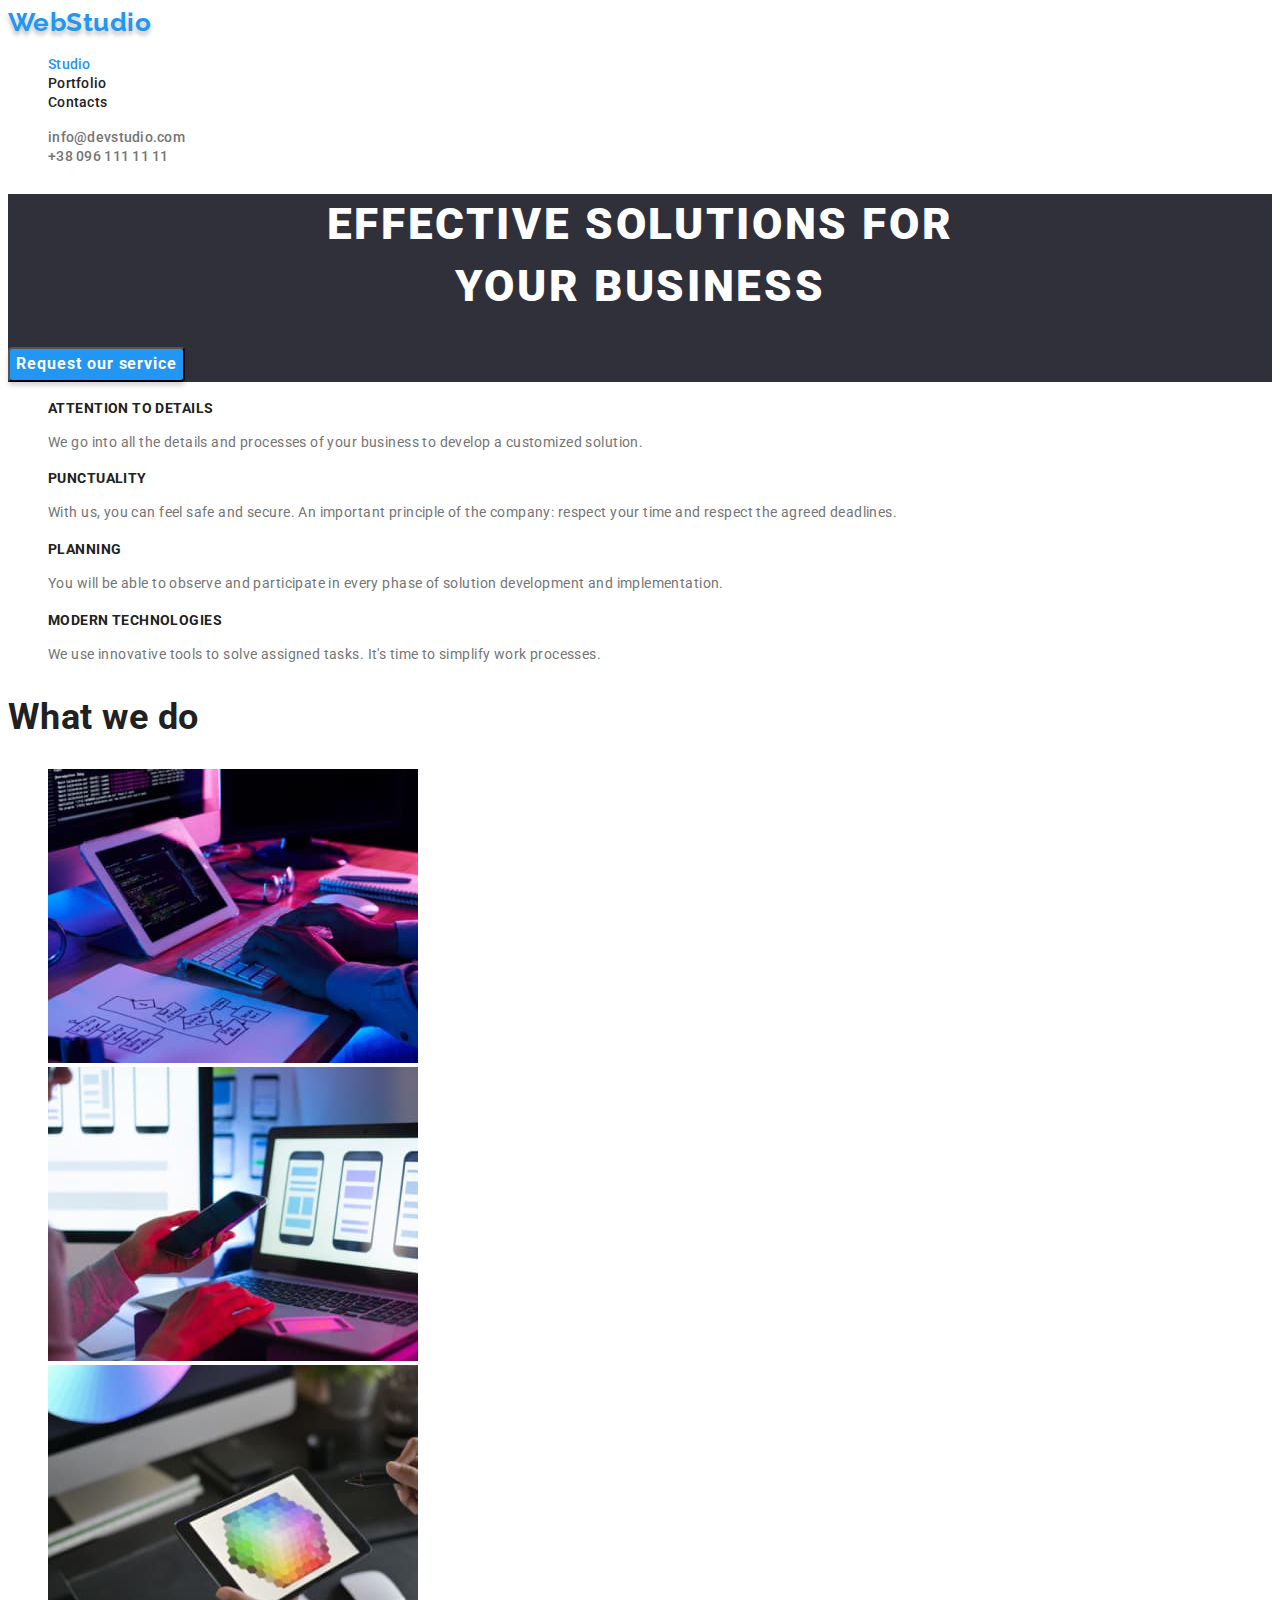
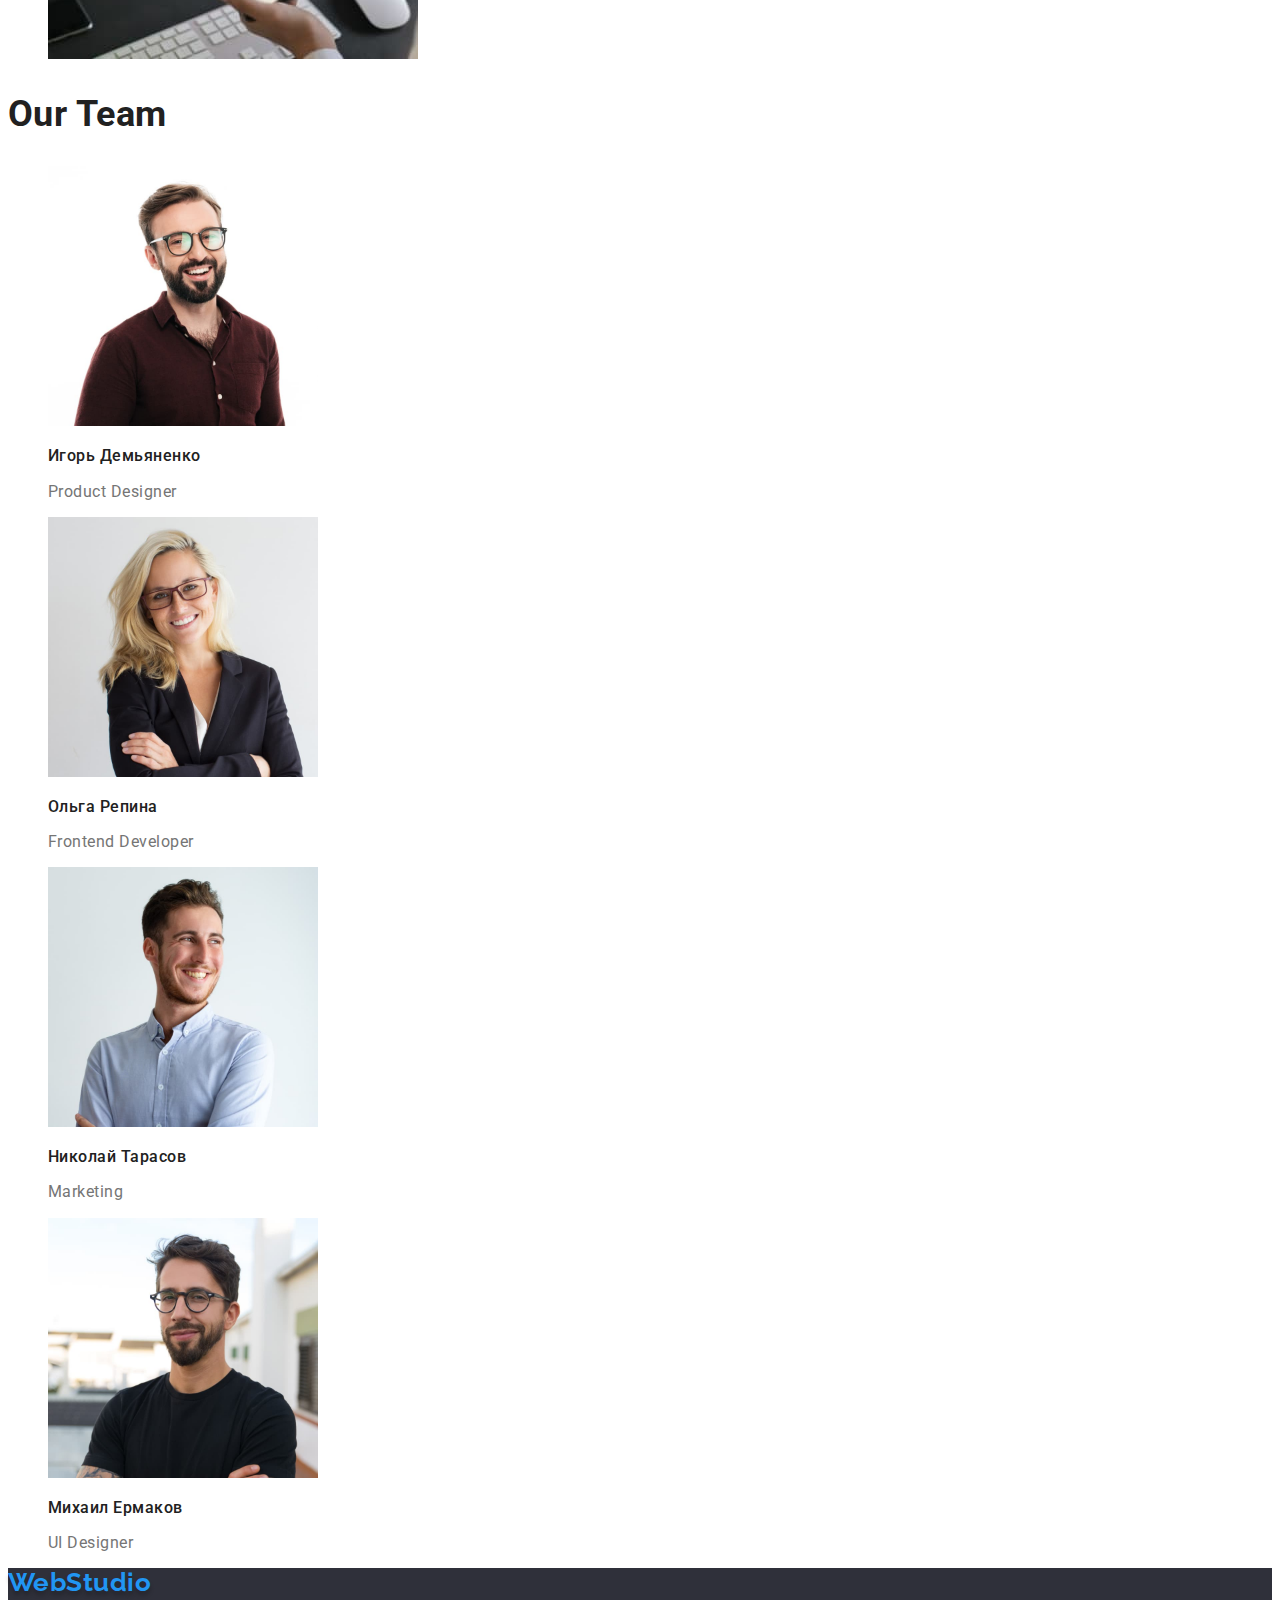
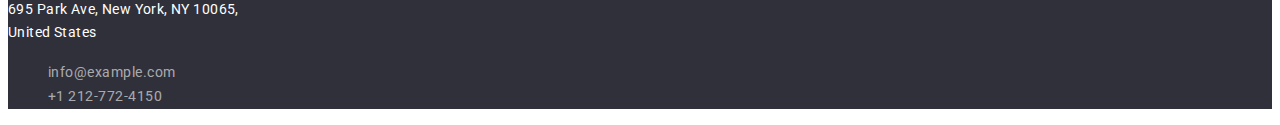
<file: index.html>
<!DOCTYPE html>
<html lang="en">
  <head>
    <meta charset="UTF-8" />
    <meta http-equiv="X-UA-Compatible" content="IE=edge" />
    <meta name="viewport" content="width=device-width, initial-scale=1.0" />
    <title>Web studio</title>
    <link rel="preconnect" href="https://fonts.googleapis.com"> 
    <link rel="preconnect" href="https://fonts.gstatic.com" crossorigin> 
    <link href="https://fonts.googleapis.com/css2?family=Raleway:wght@700&family=Roboto:wght@400;500;700;900&display=swap" rel="stylesheet">
    <link rel="stylesheet" href="./css/styles.css">
    
  </head>
  <body>
    <header>
        <nav>
            <a href="" class="logo link">
                WebStudio
            </a>
            <ul class="nav-list list">
              <li><a href="./index.html" class="nav-item link current">Studio</a></li>
              <li><a href="./portfolio.html" class="nav-item link">Portfolio</a></li>
              <li><a href="" class="nav-item link">Contacts</a></li>
            </ul>
        </nav>
        <ul class="nav-list-on list">
            <li><a href="mailto:info@devstudio.com" class="nav-on-item link">info@devstudio.com</a></li>
            <li><a href="tel:+380961111111" class="nav-on-item link">+38 096 111 11 11</a></li>
        </ul>
    </header>
        <main>
            <section class="main">
                <h1 class="main-title">EFFECTIVE SOLUTIONS FOR <br />YOUR BUSINESS</h1>
                <button type="button" class="about-btn">Request our service</button>
            </section>
            <section class="features">
                <h2 class="visually-hidden">OUR ADVANTAGES</h2>
            <ul class="features-list">
                <li class="features-item">
                <h3 class="title">ATTENTION TO DETAILS</h3>
                <p class="features-text">
                    We go into all the details and processes of your business to develop a customized solution.
                </p>
            </li>
                <li>
                <h3 class="title">PUNCTUALITY</h3>
                <p class="features-text">
                    With us, you can feel safe and secure. An important principle of the company: respect your time and respect the agreed deadlines.
                </p>
            </li>
                <li>
                <h3 class="title">PLANNING</h3>
                <p class="features-text">
                    You will be able to observe and participate in every phase of solution development and implementation.
                </p>
            </li>
                <li>
                <h3 class="title">MODERN TECHNOLOGIES</h3>
                <p class="features-text">
                    We use innovative tools to solve assigned tasks. It's time to simplify work processes.
                </p>
            </li>
            </ul>
            </section>
            <section class="hero">
                <h2 class="hero-title">What we do</h2>
                <ul class="hero-list list">
                    <li>
                        <img 
                        src="./images/image-1.jpg" 
                        alt="devices" 
                        width="370" 
                        height="294">
                    </li>
                    <li>
                        <img 
                        src="./images/image-2.jpg" 
                        alt="devices" 
                        width="370" 
                        height="294">
                    </li>
                    <li>
                        <img 
                        src="./images/image-3.jpg" 
                        alt="devices" 
                        width="370" 
                        height="294">
                    </li>
                </ul>
            </section>
            <section class="profile">
                <h2 class="profile-title">Our Team</h2>
                <ul class="profile-list list">
                    <li>
                        <img 
                        src="./images/img-1.jpg" 
                        alt="man" 
                        width="270" 
                        height="260">
                        <h3 class="profile-name">Игорь Демьяненко</h3>
                        <p lang="ru" class="profile-text">Product Designer</p>
                    </li>
                    <li>
                        <img 
                        src="./images/img-2.jpg" 
                        alt="woman" 
                        width="270" 
                        height="260">
                        <h3 class="profile-name">Ольга Репина</h3>
                        <p lang="ru" class="profile-text">Frontend Developer</p>
                    </li>
                    <li>
                        <img 
                        src="./images/img-3.jpg" 
                        alt="man" 
                        width="270" 
                        height="260">
                        <h3 class="profile-name">Николай Тарасов</h3>
                        <p lang="ru" class="profile-text">Marketing</p>
                    </li>
                    <li>
                        <img 
                        src="./images/img-4.jpg" 
                        alt="man" 
                        width="270" 
                        height="260">
                        <h3 class="profile-name">Михаил Ермаков</h3>
                        <p lang="ru" class="profile-text">UI Designer</p>
                    </li>
                </ul>
            </section>
        </main>
        <footer class="footer">
                <a href="" class="logo link">
                    WebStudio
                </a>
                <address class="address">
                <a href="https://goo.gl/maps/gc9R7fRcaBqoNncDA" target="_blank" rel="noopener noreferrer" class="address-link link">695 Park Ave, New York, NY 10065,<br /> United States</a>
                <ul class="address-list list">
                    <li><a href="mailto:info@example.com" class="footer-link link">info@example.com</a></li>
                    <li><a href="tel:+12127724150" class="footer-link link">+1 212-772-4150</a></li>
                </ul>
                </address> 
        </footer>
  </body>
</html>
</file>
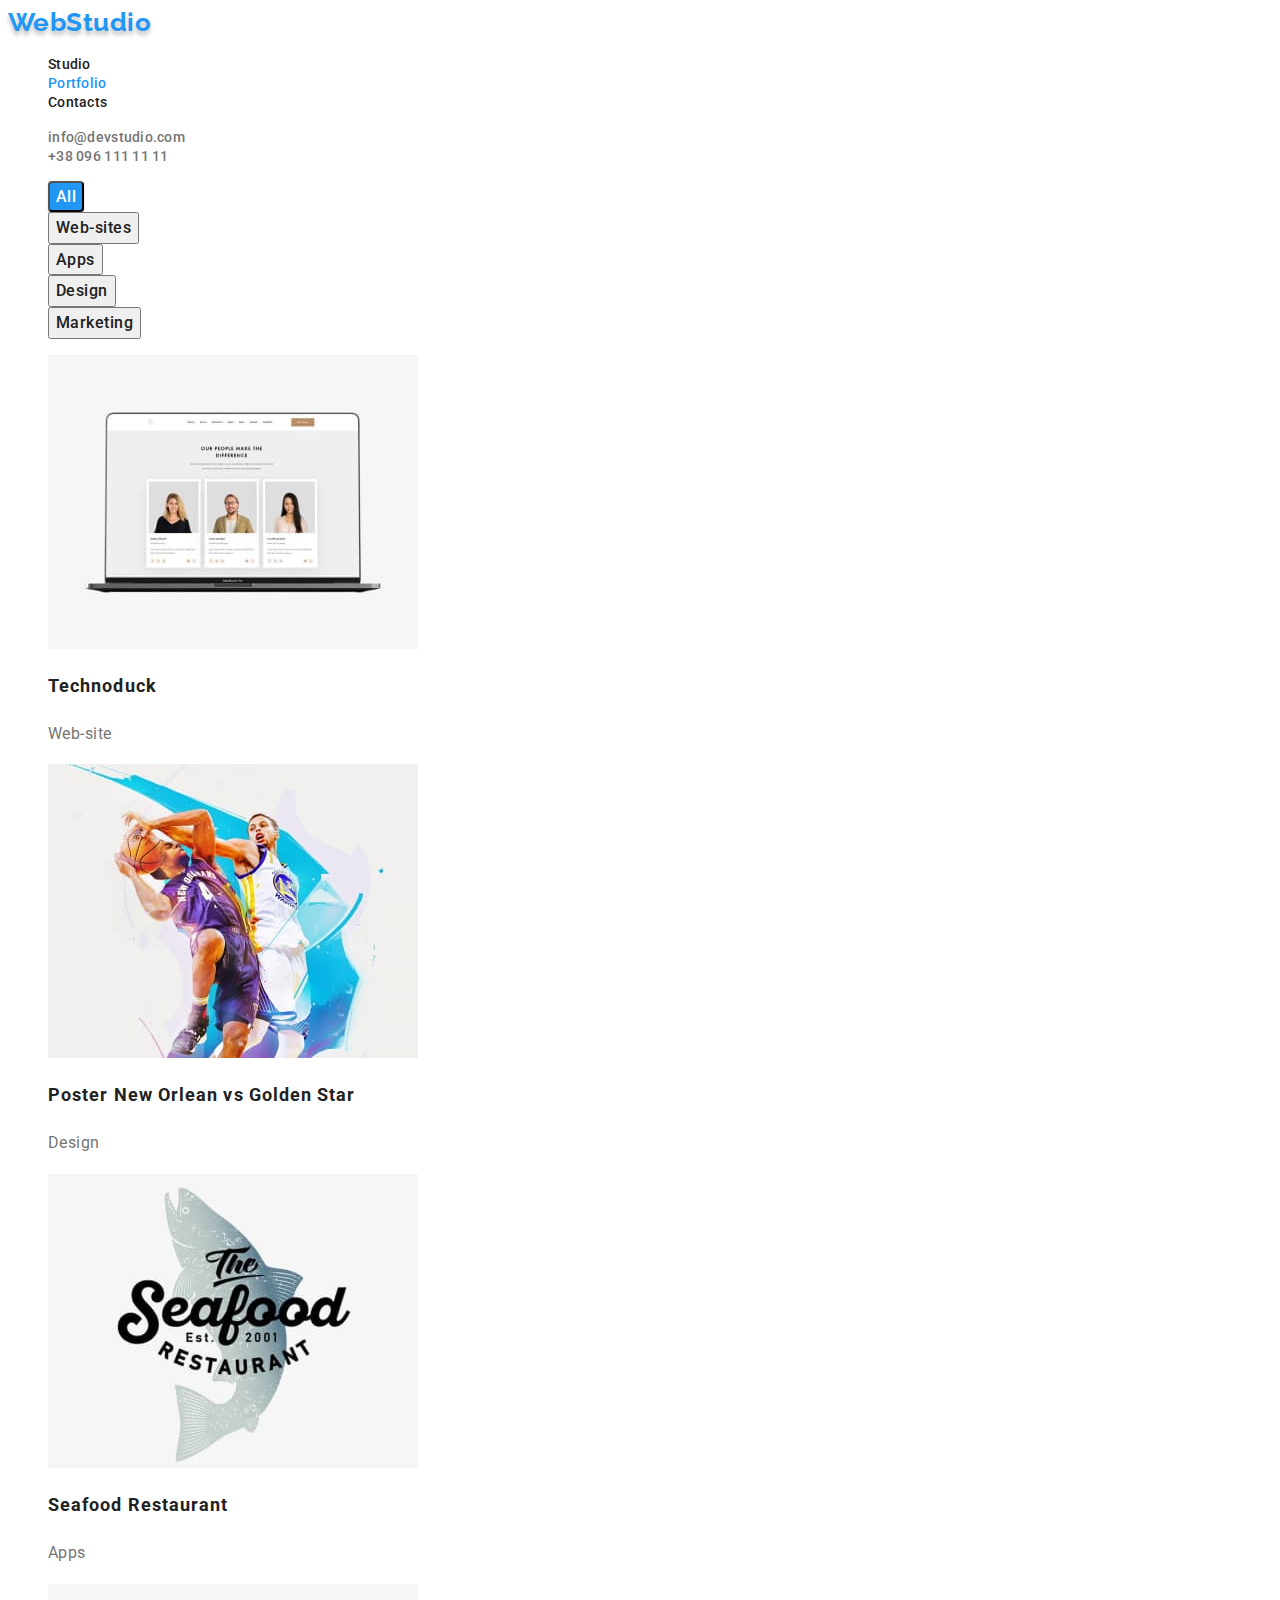
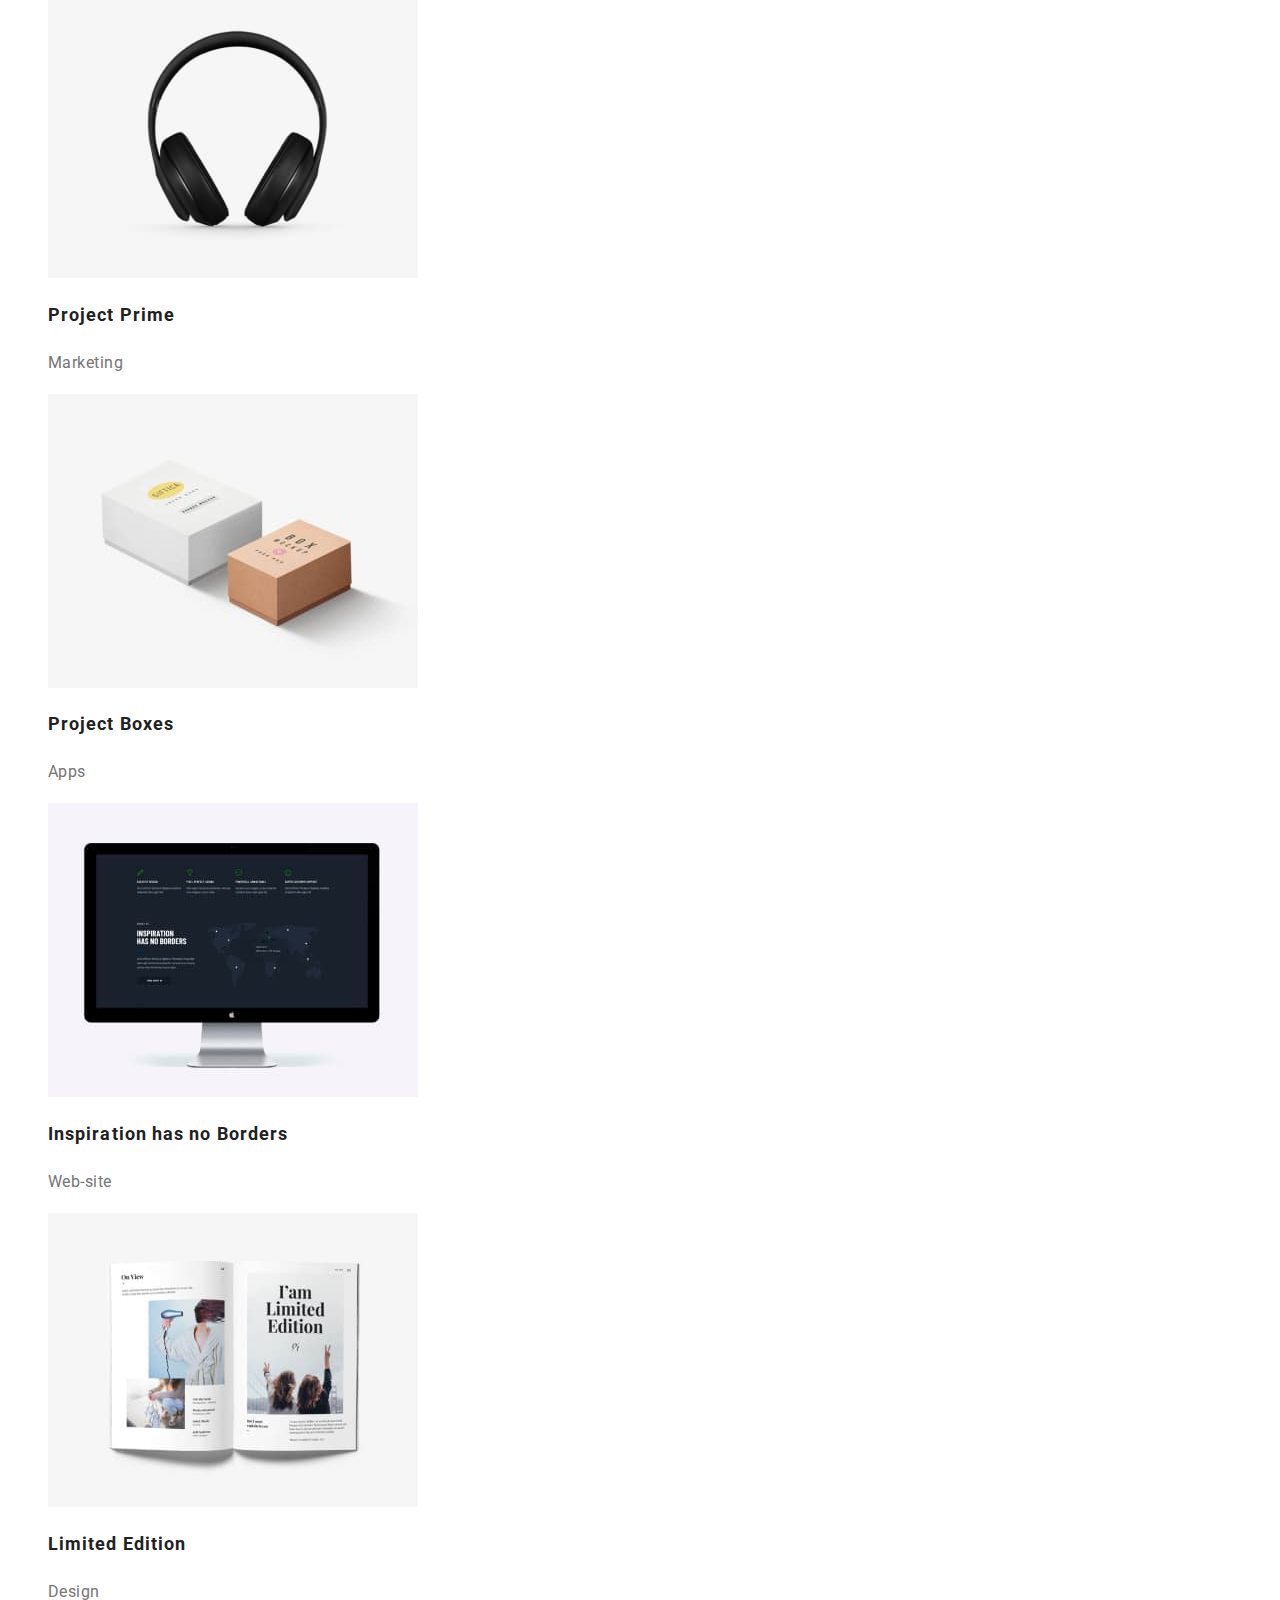
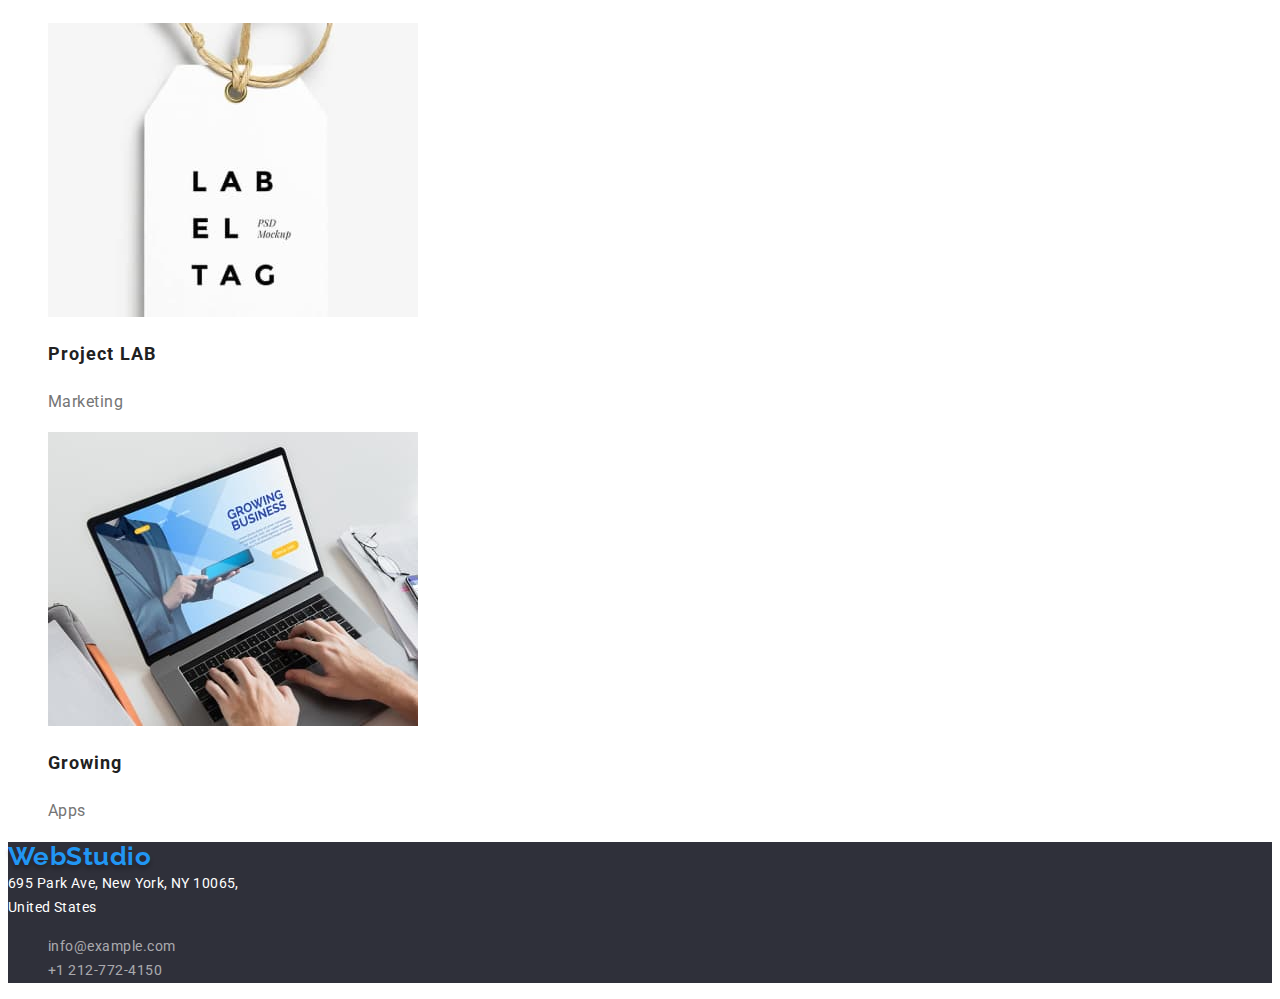
<file: portfolio.html>
<!DOCTYPE html>
<html lang="en">
  <head>
    <meta charset="UTF-8" />
    <meta http-equiv="X-UA-Compatible" content="IE=edge" />
    <meta name="viewport" content="width=device-width, initial-scale=1.0" />
    <title>Portfolio</title>
    <link rel="preconnect" href="https://fonts.googleapis.com"> 
    <link rel="preconnect" href="https://fonts.gstatic.com" crossorigin> 
    <link href="https://fonts.googleapis.com/css2?family=Raleway:wght@700&family=Roboto:wght@400;500;700;900&display=swap" rel="stylesheet">
    <link rel="stylesheet" href="./css/styles.css"> 
  </head>
  <body>
    <header>
        <nav>
            <a href="" class="logo link">
                WebStudio
            </a>
            <ul class="nav-list list">
              <li><a href="./index.html" class="nav-item link">Studio</a></li>
              <li><a href="./portfolio.html" class="nav-item link current">Portfolio</a></li>
              <li><a href="" class="nav-item link">Contacts</a></li>
            </ul>
        </nav>
        <ul class="nav-list-on list">
            <li><a href="mailto:info@devstudio.com" class="nav-on-item link">info@devstudio.com</a></li>
            <li><a href="tel:+380961111111" class="nav-on-item link">+38 096 111 11 11</a></li>
        </ul>
    </header>
        <main>
            <section class="portfolio">
                <h1 class="visually-hidden">Details of site</h1>
                <ul class="portfolio-list list">
                    <li><button type="button" class="portfolio-btn current">All</button></li>
                    <li><button type="button" class="portfolio-butn">Web-sites</button></li>
                    <li><button type="button" class="portfolio-butn">Apps</button></li>
                    <li><button type="button" class="portfolio-butn">Design</button></li>
                    <li><button type="button" class="portfolio-butn">Marketing</button></li>
                </ul>
            <ul class="image-list list">
                <li>
                    <img 
                    src="./images2/img-5.jpg" 
                    alt="laptop" 
                    width="370" 
                    height="294">
                    <h2 class="image-name">Technoduck</h2>
                    <p class="image-text">Web-site</p>
                </li>
                <li>
                    <img 
                    src="./images2/img-6.jpg" 
                    alt="two basketball players" 
                    width="370" 
                    height="294">
                    <h2 class="image-name">Poster New Orlean vs Golden Star</h2>
                    <p class="image-text">Design</p>
                </li>
                <li>
                    <img 
                    src="./images2/img-7.jpg" 
                    alt="fish and logo" 
                    width="370" 
                    height="294">
                    <h2 class="image-name">Seafood Restaurant</h2>
                    <p class="image-text">Apps</p>
                </li>
                <li>
                    <img 
                    src="./images2/img-8.jpg" 
                    alt="earphones" 
                    width="370" 
                    height="294">
                    <h2 class="image-name">Project Prime</h2>
                    <p class="image-text">Marketing</p>
                </li>
                <li>
                    <img 
                    src="./images2/img-9.jpg" 
                    alt="two boxes" 
                    width="370" 
                    height="294">
                    <h2 class="image-name">Project Boxes</h2>
                    <p class="image-text">Apps</p>
                </li>
                <li>
                    <img 
                    src="./images2/img-10.jpg" 
                    alt="computer monitor" 
                    width="370" 
                    height="294">
                    <h2 class="image-name">Inspiration has no Borders</h2>
                    <p class="image-text">Web-site</p>
                </li>
                <li>
                    <img 
                    src="./images2/img-11.jpg" 
                    alt="book" 
                    width="370" 
                    height="294">
                    <h2 class="image-name">Limited Edition</h2>
                    <p class="image-text">Design</p>
                </li>
                <li>
                    <img 
                    src="./images2/img-12.jpg" 
                    alt="tag" 
                    width="370" 
                    height="294">
                    <h2 class="image-name">Project LAB</h2>
                    <p class="image-text">Marketing</p>
                </li>
                <li>
                    <img 
                    src="./images2/img-13.jpg" 
                    alt="laptop" 
                    width="370" 
                    height="294">
                    <h2 class="image-name">Growing</h2>
                    <p class="image-text">Apps</p>
                </li>
            </ul>
        </section>
    </main>
        <footer class="footer">
                <a href="" class="logo link">
                    WebStudio
                </a>
                <address class="address">
                <a href="https://goo.gl/maps/gc9R7fRcaBqoNncDA" target="_blank" rel="noopener noreferrer" class="address-link link">695 Park Ave, New York, NY 10065,<br /> United States</a>
                <ul class="address-list list">
                    <li><a href="mailto:info@example.com" class="footer-link link">info@example.com</a></li>
                    <li><a href="tel:+12127724150" class="footer-link link">+1 212-772-4150</a></li>
                </ul>
                </address> 
        </footer>
  </body>
</html>
</file>
<file: css/styles.css>
:root {
    --main-color-text: #212121;
    --second-color-text: #757575;
    --main-nav-color:#2196F3;
    --white-color-text:#FFFFFF;
    --blue-color:#2196F3;
    --second-background-color:#2F303A;
}

body {
    background-color: E5E5E5;
    color: #fff;
    font-family: 'Roboto', sans-serif;
    letter-spacing: 0.03em;
}
.list{
    list-style: none;
}

.link {
    text-decoration: none ;
}
/* Колір фону у навігації #ECECEC*/
/* колір фону  у шапці #2F303A*/
/*   Основна частина фону 1 #E5E5E5 */
/*  Основна частина фону 2 #F5F4FA */
/*  Основний колір таксту  #212121 */
/* Другий за важливістю колір #757575 */
/* Колір на логотипі, пошті, при наведенні(акцент) #2196F3  */
/* Білий колір на назвах #FFFFFF*/
/* Білий колір на емейлі  та телефоні в футері rgba(255, 255, 255, 0.6); */
/* Колір кнопки #2196F3 */
/* Колір у футері #F5F4FA */
.logo {
    color: var(--blue-color);
    font-family: 'Raleway', sans-serif;
    font-weight: 700;
    font-size: 26px;
    line-height: 1.14;
    text-shadow: 0px 4px 4px rgba(0, 0, 0, 0.25);
}
/* Navigation */
.nav-item{
    font-weight: 500;
    font-size: 14px;
    line-height: 1.14;
    letter-spacing: 0.02em;
    color: var(--main-color-text)
}
.nav-list .link.current {
    color: var(--main-nav-color)
}

.nav-list-on .link.current {
    color: var(--main-nav-color)
}
.nav-item:hover, .nav-item:focus {
    color: var(--main-nav-color);
}
.nav-on-item{
    font-weight: 500;
    font-size: 14px;
    line-height: 1.14;
    letter-spacing: 0.02em;
    color: var(--second-color-text);
}
.nav-on-item:hover, .nav-on-item:focus { 
    color: var(--main-nav-color);
    
}

/* Main part*/
.main {
    background: var(--second-background-color);
}

.main-title {
    font-weight: 900;
    font-size: 44px;
    line-height: 1.4;
    text-align: center;
    letter-spacing: 0.06em;
    text-transform: uppercase;
    color: var(--white-color-text);
}
.about-btn {
    color: var(--white-color-text);
    background-color: var(--main-nav-color);
    font-family: inherit;
    font-weight: 700;
    font-size: 16px;
    line-height: 1.8;
    letter-spacing: 0.06em;
    cursor: pointer;
    box-shadow: 0px 4px 4px rgba(0, 0, 0, 0.15);
    border-radius: 4px;
}
.about-btn:hover, .about-btn:focus {
    background-color: #188CE8;
}
/* Features */
.visually-hidden {
    position: absolute;
    width: 1px;
    height: 1px;
    margin: -1px;
    border: 0;
    padding: 0;
    white-space: nowrap;
    clip-path: inset(100%);
    clip: rect(0 0 0 0);
    overflow: hidden;
}
.title {
    font-weight: 700;
    font-size: 14px;
    line-height: 1.14;
    letter-spacing: 0.03em;
    text-transform: uppercase;
    color: var(--main-color-text);
}
.features-text {
    font-size: 14px;
    line-height: 1.7;
    letter-spacing: 0.03em;
    color: var(--second-color-text);
}
/* Hero */
.hero-title, .profile-title {
    font-weight: 700;
    font-size: 36px;
    line-height: 1.2;
    color: var(--main-color-text);
}
/* Profile */
.profile-name {
    font-weight: 500;
    font-size: 16px;
    line-height: 1.2;
    color: var(--main-color-text);
}

.profile-text {
    font-size: 16px;
    line-height: 1.2;
    color: var(--second-color-text);
}

/* Footer */
.footer {
    background: var(--second-background-color);
}
.address {
    font-style: normal;
}
.address-link{
    font-size: 14px;
    line-height: 1.7;
    letter-spacing: 0.03em;
    color: var(--white-color-text);
}

.footer-link {
    font-size: 14px;
    line-height: 1.7;
    color: rgba(255, 255, 255, 0.6);
}

/* Portfolio */
.portfolio-btn, .portfolio-butn {
    cursor: pointer;
}
.portfolio-btn {
    font-family: inherit;
    font-weight: 500;
    font-size: 16px;
    line-height: 1.6;
    text-align: center;
    letter-spacing: 0.03em;
    color: var(--white-color-text);
    background: var(--blue-color);
    box-shadow: 0px 3px 1px rgba(0, 0, 0, 0.1), 0px 1px 2px rgba(0, 0, 0, 0.08), 0px 2px 2px rgba(0, 0, 0, 0.12);
    border-radius: 4px;
}
.portfolio-list .link.current {
    color: var(--main-nav-color);
}
.portfolio-butn {
    font-family: inherit;
    font-weight: 500;
    font-size: 16px;
    line-height: 1.6;
    text-align: center;
    letter-spacing: 0.03em;
    color: var(--main-color-text);
}
   .portfolio-butn:hover, .portfolio-butn:focus { 
        color: var(--white-color-text);
        background-color: var(--main-nav-color);
    }

.image-name {
    font-weight: 700;
    font-size: 18px;
    line-height: 2;
    letter-spacing: 0.06em;
    color: var(--main-color-text);
}
.image-text {
    font-size: 16px;
    line-height: 1.8;
    letter-spacing: 0.03em;
    color: var(--second-color-text);
}
</file>
